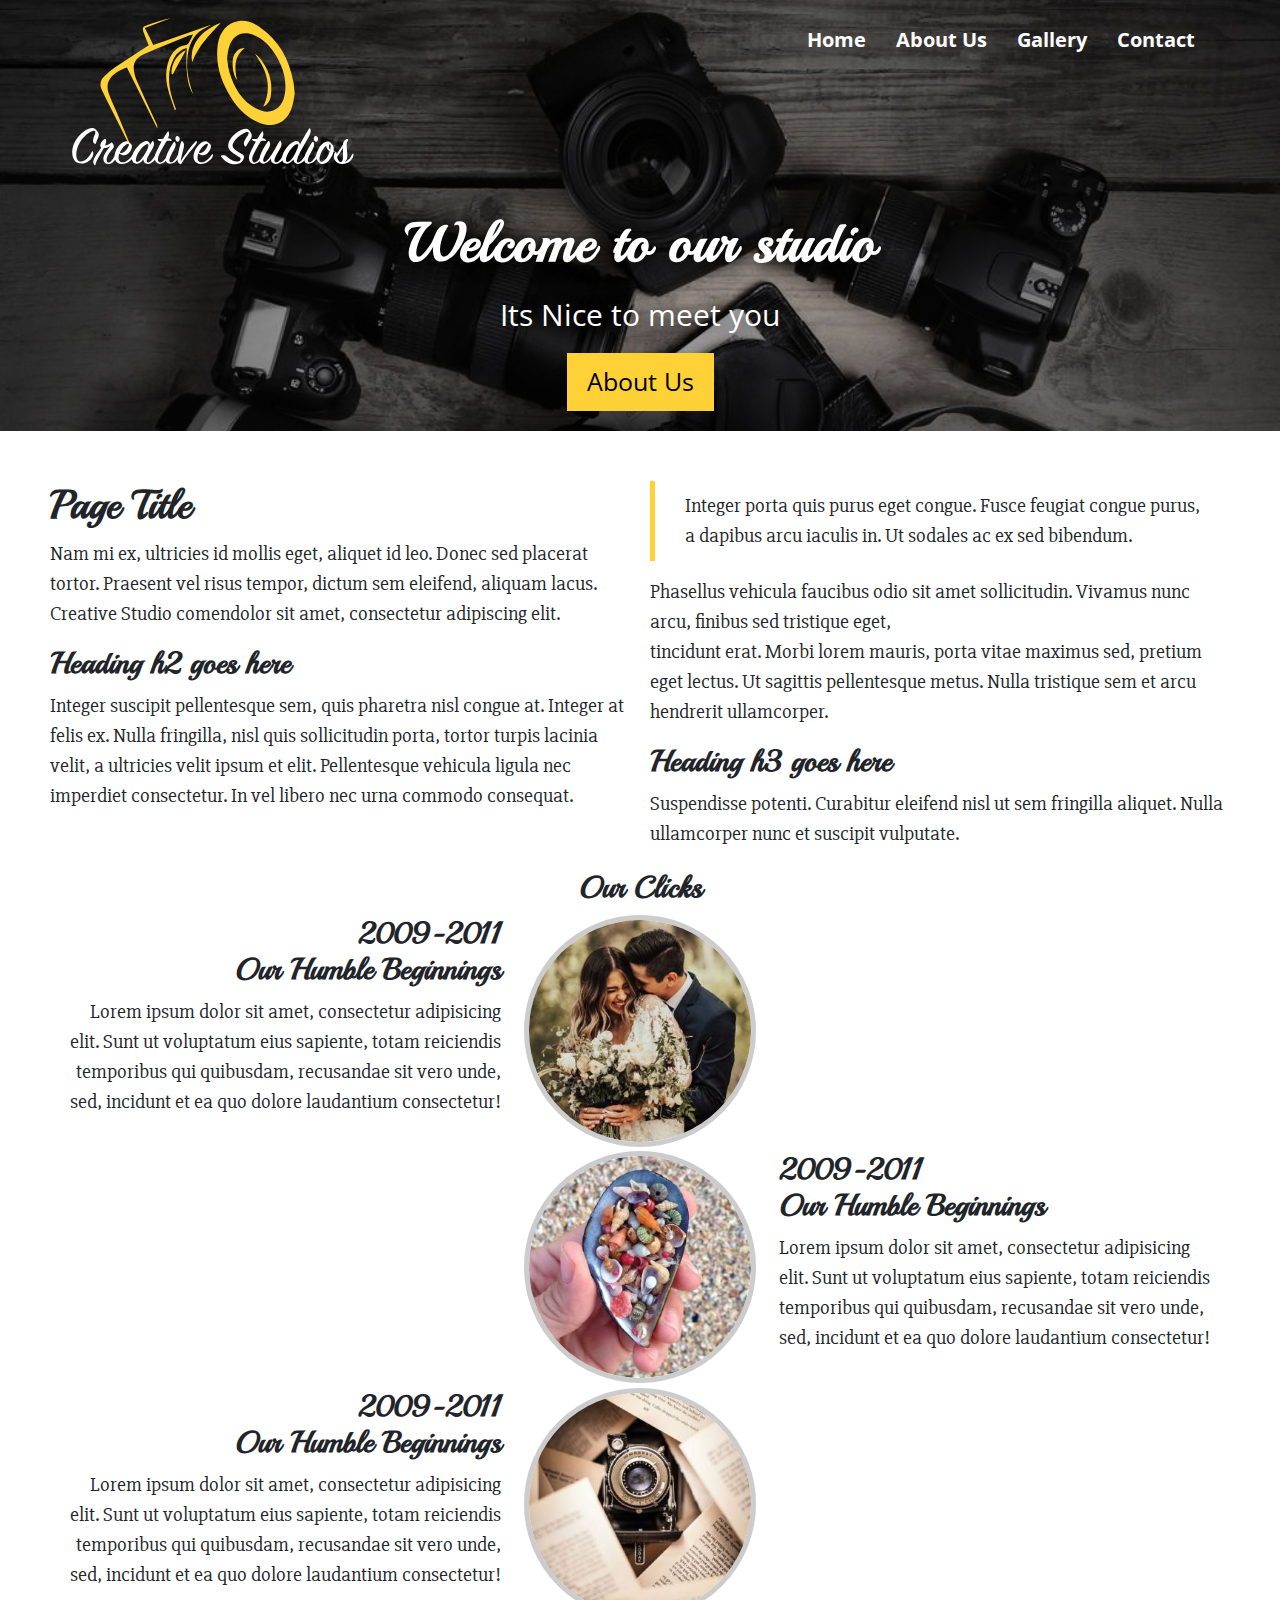
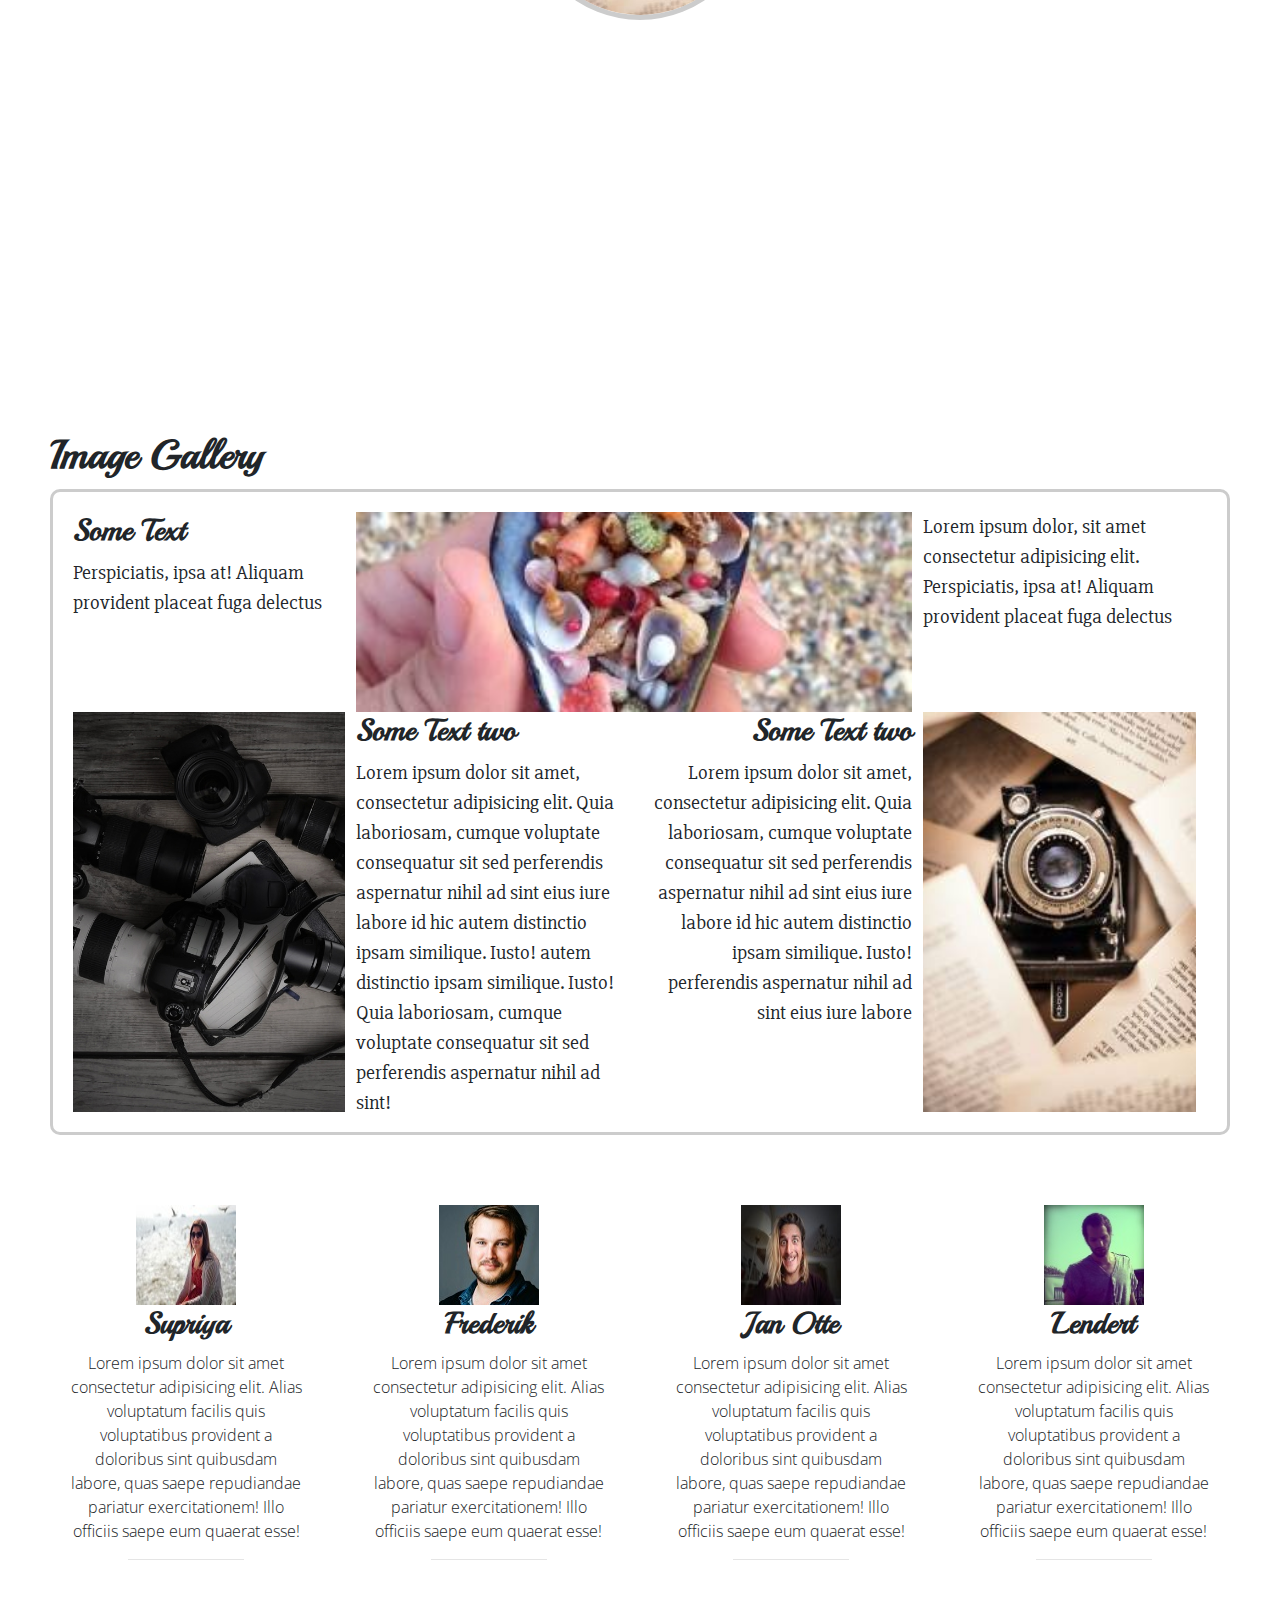
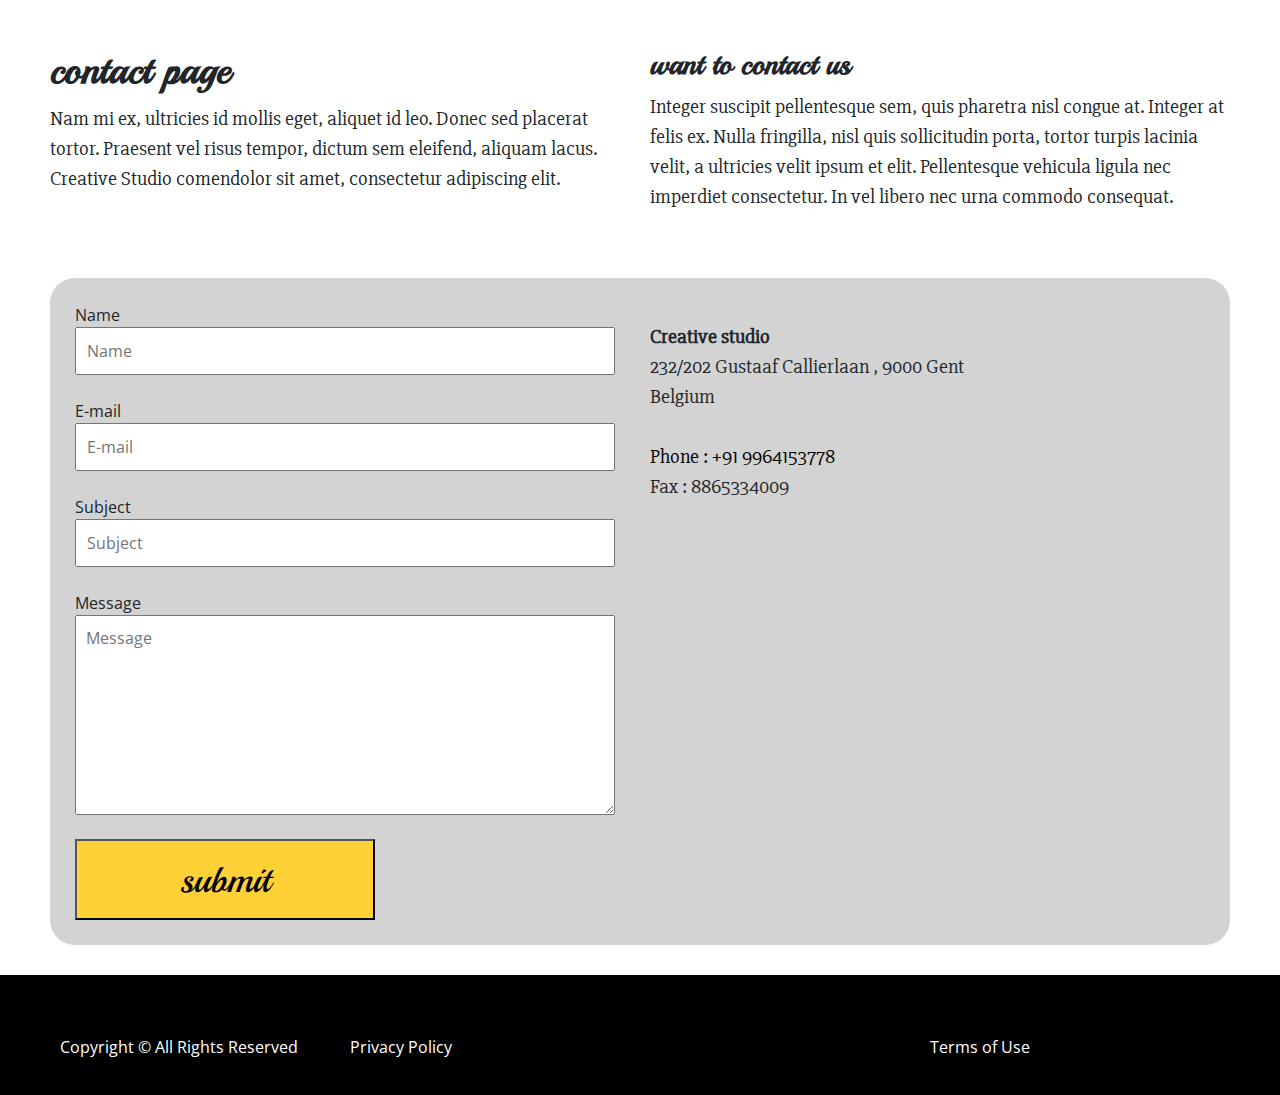
<file: index.html>
<!DOCTYPE html>
<html lang="en">
<head>
    <meta charset="UTF-8">
    <meta name="viewport" content="width=device-width, initial-scale=1.0">
    <meta http-equiv="X-UA-Compatible" content="ie=edge">
    <link rel="stylesheet" href="https://stackpath.bootstrapcdn.com/bootstrap/4.3.1/css/bootstrap.min.css" integrity="sha384-ggOyR0iXCbMQv3Xipma34MD+dH/1fQ784/j6cY/iJTQUOhcWr7x9JvoRxT2MZw1T" crossorigin="anonymous" />    
    <link rel="stylesheet" href="./css/site.css" >
    <link href="https://fonts.googleapis.com/css?family=Open+Sans:400,600,700,800|Playball" rel="stylesheet" /> 
    <link href="https://fonts.googleapis.com/css?family=Slabo+27px" rel="stylesheet" />  
    <link rel="stylesheet" href="https://use.fontawesome.com/releases/v5.7.2/css/all.css" integrity="sha384-fnmOCqbTlWIlj8LyTjo7mOUStjsKC4pOpQbqyi7RrhN7udi9RwhKkMHpvLbHG9Sr" crossorigin="anonymous"/>
    <script src="https://ajax.googleapis.com/ajax/libs/jquery/1.8.2/jquery.min.js"> </script>
    <title>creative-studio</title>
</head>
<body>
    <div class="header-top-wrap" id="home">
        <div class="header-wrap">
            <header>
                <a href="/" class="logo"><img src="./images/logo.svg" alt="Creative Studio" /></a>
                <nav>
                    <ul>
                        <li><a href="#home">Home</a></li>
                        <li><a  href="#" id="btn-about">About Us</a></li>
                        <li><a href="#" id="btn-gallery">Gallery</a></li>
                        <li><a href="#" id="btn-contact">Contact</a></li>
                    </ul>
                </nav>
            </header>
        </div>
        
        <div class="tagline-wrap">
            <div class="tagline">
                <h2>Welcome to our studio</h2>
                <p>Its Nice to meet you</p>
                <a href="about.html">About Us</a>
            </div>
        </div>
    </div>
    <div class="main-wrap">
        <main>
            <article class="home">
                <h1 class="page-title">Page Title</h1>
                <p>
                Nam mi ex, ultricies id mollis eget, aliquet id leo. Donec sed placerat tortor. Praesent vel risus tempor, dictum sem eleifend, aliquam lacus. 
                Creative Studio comendolor sit amet, consectetur adipiscing elit.
                    <h2>Heading h2 goes here</h2>
                <p>  Integer suscipit pellentesque sem, quis pharetra nisl congue at. 
                Integer at felis ex. Nulla fringilla, nisl quis sollicitudin porta, tortor turpis lacinia velit, a ultricies velit ipsum et elit. Pellentesque vehicula ligula nec imperdiet consectetur. 
                In vel libero nec urna commodo consequat. </p>
                <blockquote>Integer porta quis purus eget congue. Fusce feugiat congue purus, a dapibus arcu iaculis in. 
                    Ut sodales ac ex sed bibendum. </blockquote>
                    Phasellus vehicula faucibus odio sit amet sollicitudin. Vivamus nunc arcu, finibus sed tristique eget, 
                    <p> tincidunt erat.
                        Morbi lorem mauris, porta vitae maximus sed, pretium eget lectus. Ut sagittis pellentesque metus. 
                        Nulla tristique sem et arcu hendrerit ullamcorper.</p>
                        <h3>Heading h3 goes here</h3>
                        Suspendisse potenti. Curabitur eleifend nisl ut sem fringilla aliquet. 
                        Nulla ullamcorper nunc et suscipit vulputate.
                </p> 
            </article>
            <div class="image-display-wrap">
                <div class="image-display">
                    <h3>Our Clicks</h3>
                    <div class="home-gallery">
                    <div class="box-1">
                        <h3>2009-2011<br> Our Humble Beginnings</h3>
                        <p>Lorem ipsum dolor sit amet, consectetur adipisicing elit. Sunt ut voluptatum eius sapiente, totam reiciendis temporibus qui quibusdam, recusandae sit vero unde, sed, incidunt et ea quo dolore laudantium consectetur!</p>
                    </div>
                    <img src="./images/wedding-photo.jpg"  alt="" class="img-1 img-rounded" />
                    <div class="box-2">
                        <h3>2009-2011<br> Our Humble Beginnings</h3>
                        <p>Lorem ipsum dolor sit amet, consectetur adipisicing elit. Sunt ut voluptatum eius sapiente, totam reiciendis temporibus qui quibusdam, recusandae sit vero unde, sed, incidunt et ea quo dolore laudantium consectetur!</p>
                    </div>
                    <img src="./images/shells.jpg" alt="" class="img-2 img-rounded"/>
                    <div class="box-3">
                        <h3>2009-2011<br> Our Humble Beginnings</h3>
                        <p>Lorem ipsum dolor sit amet, consectetur adipisicing elit. Sunt ut voluptatum eius sapiente, totam reiciendis temporibus qui quibusdam, recusandae sit vero unde, sed, incidunt et ea quo dolore laudantium consectetur!</p>
                    </div>
                    <img src="./images/camera.jpg" alt="" class="img-3 img-rounded"/>
                    </div>   
                </div>
            </div>
        </main>
    </div>
    <div class="parallax"></div>

    <div class="main-wrap" id="gallery">
        <main>
            <h1 class="page-title">Image Gallery</h1>
            <div class="image-gallery">
                <div class="gallery-text-1">
                   <h3>Some Text</h3>
                   <p>Perspiciatis, ipsa at! Aliquam provident placeat fuga delectus</p>
                </div>
                <div class="gallery-text-2">Lorem ipsum dolor, sit amet consectetur adipisicing elit. Perspiciatis, ipsa at! Aliquam provident placeat fuga delectus</div>
                <div class="image-box photo-1">
                    <img src="./images/header.jpg" />
                    <div class="overlay">
                        <div class="text">Hello World</div>
                    </div>
                </div>
                <div class="gallery-text-3">
                    <h3>Some Text two</h3>
                    <p>Lorem ipsum dolor sit amet, consectetur adipisicing elit. Quia laboriosam, 
                        cumque voluptate consequatur sit sed perferendis aspernatur nihil ad sint eius iure labore id hic 
                        autem distinctio ipsam similique. Iusto!
                        autem distinctio ipsam similique. Iusto!
                        Quia laboriosam, 
                        cumque voluptate consequatur sit sed perferendis aspernatur nihil ad sint!</p>
                </div>
                <div class="image-box photo-2">
                    <img src="./images/shells.jpg" class="photo-2" />
                    <div class="overlay">
                        <div class="text">Hello World</div>
                    </div>
                </div>
                <div class="gallery-text-4">
                    <h3>Some Text two</h3>
                    <p>Lorem ipsum dolor sit amet, consectetur adipisicing elit. Quia laboriosam, 
                        cumque voluptate consequatur sit sed perferendis aspernatur nihil ad sint eius iure labore id hic 
                        autem distinctio ipsam similique. Iusto!
                        perferendis aspernatur nihil ad sint eius iure labore </p>
                </div>
                <div class="image-box photo-3">
                    <img src="./images/camera.jpg" class="photo-3" />
                    <div class="overlay">
                        <div class="text">Hello World</div>
                    </div>
                </div>
            </div>
        </main>
    </div>
    <div class="about-us" id="about-us">
        <div class="row">
            <div class="col-lg-3 rounded text-center">
                <div class="card">
                    <div class="card-body">
                        <img src="./images/supriya.jpg" alt="supriya" width="100" height="100">  
                        <h4>Supriya</h4>
                        <p>Lorem ipsum dolor sit amet consectetur adipisicing elit. Alias voluptatum facilis quis voluptatibus provident a doloribus sint quibusdam labore, quas saepe repudiandae pariatur exercitationem! Illo officiis saepe eum quaerat esse!</p>
                        <hr width="50%">
                        <a href="https://www.linkedin.com/in/supriya-kushavara-ramesh-21b3b1138/"><i class="fab fa-linkedin"></i></a> 
                    </div>
                </div>
            </div>
            <div class="col-lg-3 rounded text-center">
                <div class="card">
                    <div class="card-body">
                        <img src="./images/frederik-declercq.jpg" alt="frederik-declercq" width="100" height="100">  
                        <h4>Frederik</h4>
                        <p>Lorem ipsum dolor sit amet consectetur adipisicing elit. Alias voluptatum facilis quis voluptatibus provident a doloribus sint quibusdam labore, quas saepe repudiandae pariatur exercitationem! Illo officiis saepe eum quaerat esse!</p>
                        <hr width="50%">
                        <a href="https://www.linkedin.com/in/frdeclercq/"><i class="fab fa-linkedin"></i></a> 
                    </div>
                </div>
            </div>
    
            <div class="col-lg-3 rounded text-center">
                <div class="card">
                    <div class="card-body">
                        <img src="./images/jan-otte.jpg" alt="jan-otte" width="100" height="100">  
                        <h4>Jan Otte</h4>
                        <p>Lorem ipsum dolor sit amet consectetur adipisicing elit. Alias voluptatum facilis quis voluptatibus provident a doloribus sint quibusdam labore, quas saepe repudiandae pariatur exercitationem! Illo officiis saepe eum quaerat esse!</p>
                        <hr width="50%">
                        <a href="https://www.linkedin.com/in/jan-otte-941058174/"><i class="fab fa-linkedin"></i></a> 
                    </div>
                </div>
            </div>
            <div class="col-lg-3  rounded text-center">
                <div class="card">
                    <div class="card-body">
                        <img src="./images/lendert.jpg" alt="lendert" width="100" height="100">  
                        <h4>Lendert</h4>
                        <p>Lorem ipsum dolor sit amet consectetur adipisicing elit. Alias voluptatum facilis quis voluptatibus provident a doloribus sint quibusdam labore, quas saepe repudiandae pariatur exercitationem! Illo officiis saepe eum quaerat esse!</p>
                        <hr width="50%">
                        <a href="https://www.linkedin.com/in/ACoAABKZ0KUBSxY0-7YUDcrgry84MCfonT-qLaA/"><i class="fab fa-linkedin"></i></a> 
                    </div>
                </div>
            </div>
        </div>
    </div>  
    
<div class="main-wrap" id="contact">
    <main>
        <article>
            <h1 class="page-title">contact page</h1>
            <p>
            Nam mi ex, ultricies id mollis eget, aliquet id leo. Donec sed placerat tortor. Praesent vel risus tempor, dictum sem eleifend, aliquam lacus. 
            Creative Studio comendolor sit amet, consectetur adipiscing elit.
                <h2>want to contact us</h2>
            <p>  Integer suscipit pellentesque sem, quis pharetra nisl congue at. 
            Integer at felis ex. Nulla fringilla, nisl quis sollicitudin porta, tortor turpis lacinia velit, a ultricies velit ipsum et elit. Pellentesque vehicula ligula nec imperdiet consectetur. 
            In vel libero nec urna commodo consequat. </p>
            </p> 
            
        </article>
    </main>
  </div>
  <div class="form-wrap">
    <div class="form-box">
      <form >
          <div  class="contact-form">
              Name
              <input type="text" class="input" name="name" placeholder="Name"><br>
              E-mail
              <input type="text" class="input" placeholder="E-mail"><br>
              Subject
              <input type="text" class="input" placeholder="Subject"><br>
              Message<br>
              <textarea type="textarea" class="input" value="textarea"  placeholder="Message" ></textarea><br>
              <input type="submit" id="send" value="submit">
            </div>
      </form>
      <div class="address-block">
        <div class="address">
          <b>Creative studio</b><br>
          232/202 Gustaaf Callierlaan , 9000 Gent<br>
          Belgium<br>
          <br>
          <a href="tel: +91 9964153778 ">Phone : +91 9964153778</a><br>
          Fax : 8865334009
        </div>
        <div class="map">
            <iframe src="https://www.google.com/maps/embed?pb=!1m18!1m12!1m3!1d2513.3073247915954!2d3.1498776511666944!3d50.95502195865996!2m3!1f0!2f0!3f0!3m2!1i1024!2i768!4f13.1!3m3!1m2!1s0x47c336114154a9a1%3A0x5242e409962b7a37!2sArdooisesteenweg+280%2C+8800+Roeselare!5e0!3m2!1sen!2sbe!4v1551952055493" frameborder="0" style="border:0" allowfullscreen width="400" height="300"></iframe>
        </div>
      </div>
    </div>
  </div>
<div class="footer-wrap">
  <footer>
    <div class="article1">
    <p>Copyright © All Rights Reserved</p>
    </div>
  <div class="article2">
    <p>Privacy Policy</p>
  </div>
  <div class="nav-footer">
    <div class="social-icons">
      <ul>
        <li>
          <a href="https://twitter.com/"><i class="fab fa-twitter"></i></a>
        </li>
        <li>       
          <a href="https://facebook.com/"><i class="fab fa-facebook"></i></a>
        </li>
        <li>  
          <a href="https://linkedin.com/"><i class="fab fa-linkedin"></i></a>
        </li>
      </ul>
    </div>
  </div>
  <div class="article3">
    <p>Terms of Use</p>
  </div>
  </footer>
</div>
<script>
    $(window).scroll(function() {
		if ( $(window).scrollTop() >= 1 ) {
			$(".header-wrap").addClass("sticky-top-header");
		} else {
			$(".header-wrap").removeClass("sticky-top-header");
		}
    });
    
    $("#btn-about").click(function() {
        $('html,body').animate({
            scrollTop: $("#about-us").offset().top 
        },1800);
    });

    $("#btn-gallery").click(function() {
        $('html,body').animate({
            scrollTop: $("#gallery").offset().top 
        },1800);
    });

    $("#btn-contact").click(function() {
        $('html,body').animate({
            scrollTop: $("#contact").offset().top 
        },1800);
    });

    
</script>
</body>
</html>
</file>
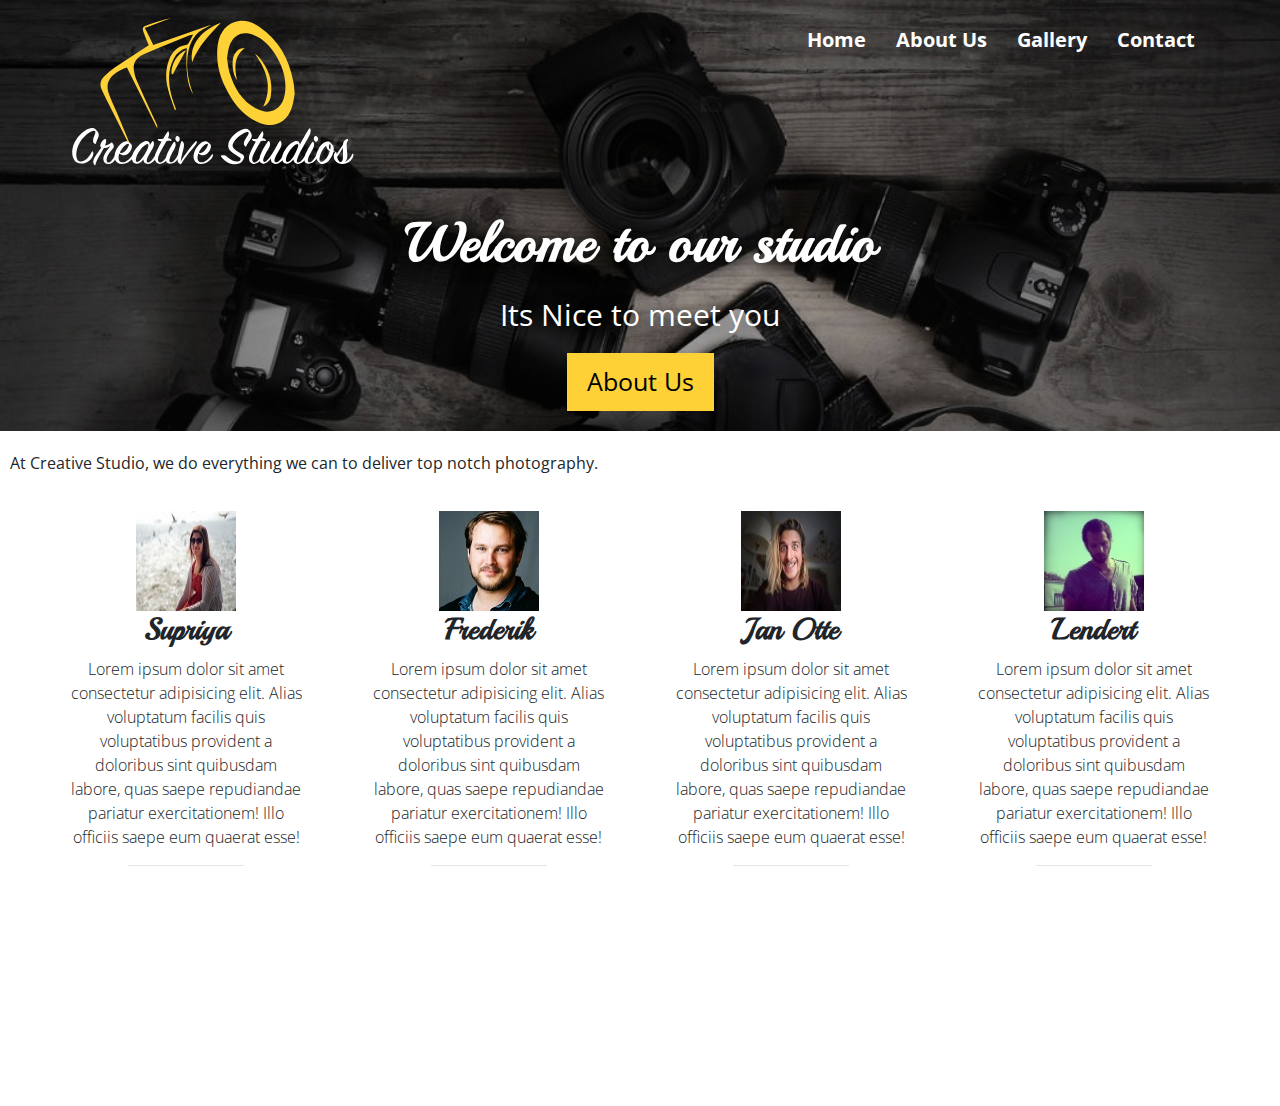
<file: about-us.html>
<!DOCTYPE html>
<html lang="en">
<head>
    <meta charset="UTF-8">
    <meta name="viewport" content="width=device-width, initial-scale=1.0">
    <meta http-equiv="X-UA-Compatible" content="ie=edge">
    <link rel="stylesheet" href="https://stackpath.bootstrapcdn.com/bootstrap/4.3.1/css/bootstrap.min.css" integrity="sha384-ggOyR0iXCbMQv3Xipma34MD+dH/1fQ784/j6cY/iJTQUOhcWr7x9JvoRxT2MZw1T" crossorigin="anonymous" />    
    <!-- <link rel="stylesheet" href="style.css" /> -->
    <link rel="stylesheet" href="./css/site.css" >
    <link href="https://fonts.googleapis.com/css?family=Open+Sans:400,600,700,800|Playball" rel="stylesheet" /> 
    <link href="https://fonts.googleapis.com/css?family=Slabo+27px" rel="stylesheet" />  
    <link rel="stylesheet" href="https://use.fontawesome.com/releases/v5.7.2/css/all.css" integrity="sha384-fnmOCqbTlWIlj8LyTjo7mOUStjsKC4pOpQbqyi7RrhN7udi9RwhKkMHpvLbHG9Sr" crossorigin="anonymous"/>
    <title>creative-studio</title>
</head>
<body>
    <div class="header-top-wrap">
        <div class="header-wrap">
            <header>
                <a href="/" class="logo"><img src="./images/logo.svg" alt="Creative Studio" /></a>
                <nav>
                    <ul>
                        <li><a href="index.html">Home</a></li>
                        <li><a href="about-us.html">About Us</a></li>
                        <li><a href="gallery.html">Gallery</a></li>
                        <li><a href="Contact.html">Contact</a></li>
                    </ul>
                </nav>
            </header>
        </div>
        <div class="tagline-wrap">
            <div class="tagline">
                <h2>Welcome to our studio</h2>
                <p>Its Nice to meet you</p>
                <a href="about-us.html">About Us</a>
            </div>
        </div>
    </div>
<div class="main-wrap">
<p> At Creative Studio, we do everything we can to deliver top notch photography. </p>
<div class="about-us">
    <div class="row">
        <div class="col-lg-3 rounded text-center">
            <div class="card">
                <div class="card-body">
                    <img src="./images/supriya.jpg" alt="supriya" width="100" height="100">  
                    <h4>Supriya</h4>
                    <p>Lorem ipsum dolor sit amet consectetur adipisicing elit. Alias voluptatum facilis quis voluptatibus provident a doloribus sint quibusdam labore, quas saepe repudiandae pariatur exercitationem! Illo officiis saepe eum quaerat esse!</p>
                    <hr width="50%">
                    <a href="https://www.linkedin.com/in/supriya-kushavara-ramesh-21b3b1138/"></a> <i class="fab fa-linkedin"></i>
                </div>
            </div>
        </div>
        <div class="col-lg-3 rounded text-center">
            <div class="card">
                <div class="card-body">
                    <img src="./images/frederik-declercq.jpg" alt="frederik-declercq" width="100" height="100">  
                    <h4>Frederik</h4>
                    <p>Lorem ipsum dolor sit amet consectetur adipisicing elit. Alias voluptatum facilis quis voluptatibus provident a doloribus sint quibusdam labore, quas saepe repudiandae pariatur exercitationem! Illo officiis saepe eum quaerat esse!</p>
                    <hr width="50%">
                    <a href="https://www.linkedin.com/in/frdeclercq/"></a> <i class="fab fa-linkedin"></i>
                </div>
            </div>
        </div>

        <div class="col-lg-3 rounded text-center">
            <div class="card">
                <div class="card-body">
                    <img src="./images/jan-otte.jpg" alt="jan-otte" width="100" height="100">  
                    <h4>Jan Otte</h4>
                    <p>Lorem ipsum dolor sit amet consectetur adipisicing elit. Alias voluptatum facilis quis voluptatibus provident a doloribus sint quibusdam labore, quas saepe repudiandae pariatur exercitationem! Illo officiis saepe eum quaerat esse!</p>
                    <hr width="50%">
                    <a href="https://www.linkedin.com/in/jan-otte-941058174/"></a> <i class="fab fa-linkedin"></i>
                </div>
            </div>
        </div>
        <div class="col-lg-3  rounded text-center">
            <div class="card">
                <div class="card-body">
                    <img src="./images/lendert.jpg" alt="lendert" width="100" height="100">  
                    <h4>Lendert</h4>
                    <p>Lorem ipsum dolor sit amet consectetur adipisicing elit. Alias voluptatum facilis quis voluptatibus provident a doloribus sint quibusdam labore, quas saepe repudiandae pariatur exercitationem! Illo officiis saepe eum quaerat esse!</p>
                    <hr width="50%">
                    <a href="https://www.linkedin.com/in/ACoAABKZ0KUBSxY0-7YUDcrgry84MCfonT-qLaA/"></a> <i class="fab fa-linkedin"></i>
                </div>
            </div>
        </div>
    </div>
</div>
<footer>
    <div class="article1">
    <p>Copyright © All Rights Reserved</p>
    </div>
    <div class="article2">
    <p>Privacy Policy</p>
    </div>
    <div class="nav-footer">
    <div class="social-icons">
        <ul>
        <li>
            <a href="https://twitter.com/"><i class="fab fa-twitter"></i></a>
        </li>
        <li>       
            <a href="https://facebook.com/"><i class="fab fa-facebook"></i></a>
        </li>
        <li>  
            <a href="https://linkedin.com/"><i class="fab fa-linkedin"></i></a>
        </li>
        </ul>
    </div>
    </div>
    <div class="article3">
    <p>Terms of Use</p>
    </div>
<<<<<<< HEAD
      <div class="article3">
              <p>Terms of Use</p>
        </div>     
=======
>>>>>>> 360d0ffc0d9ff3194f301292bbfa60dafec7fe15
</footer>

</body>
</html>
</file>
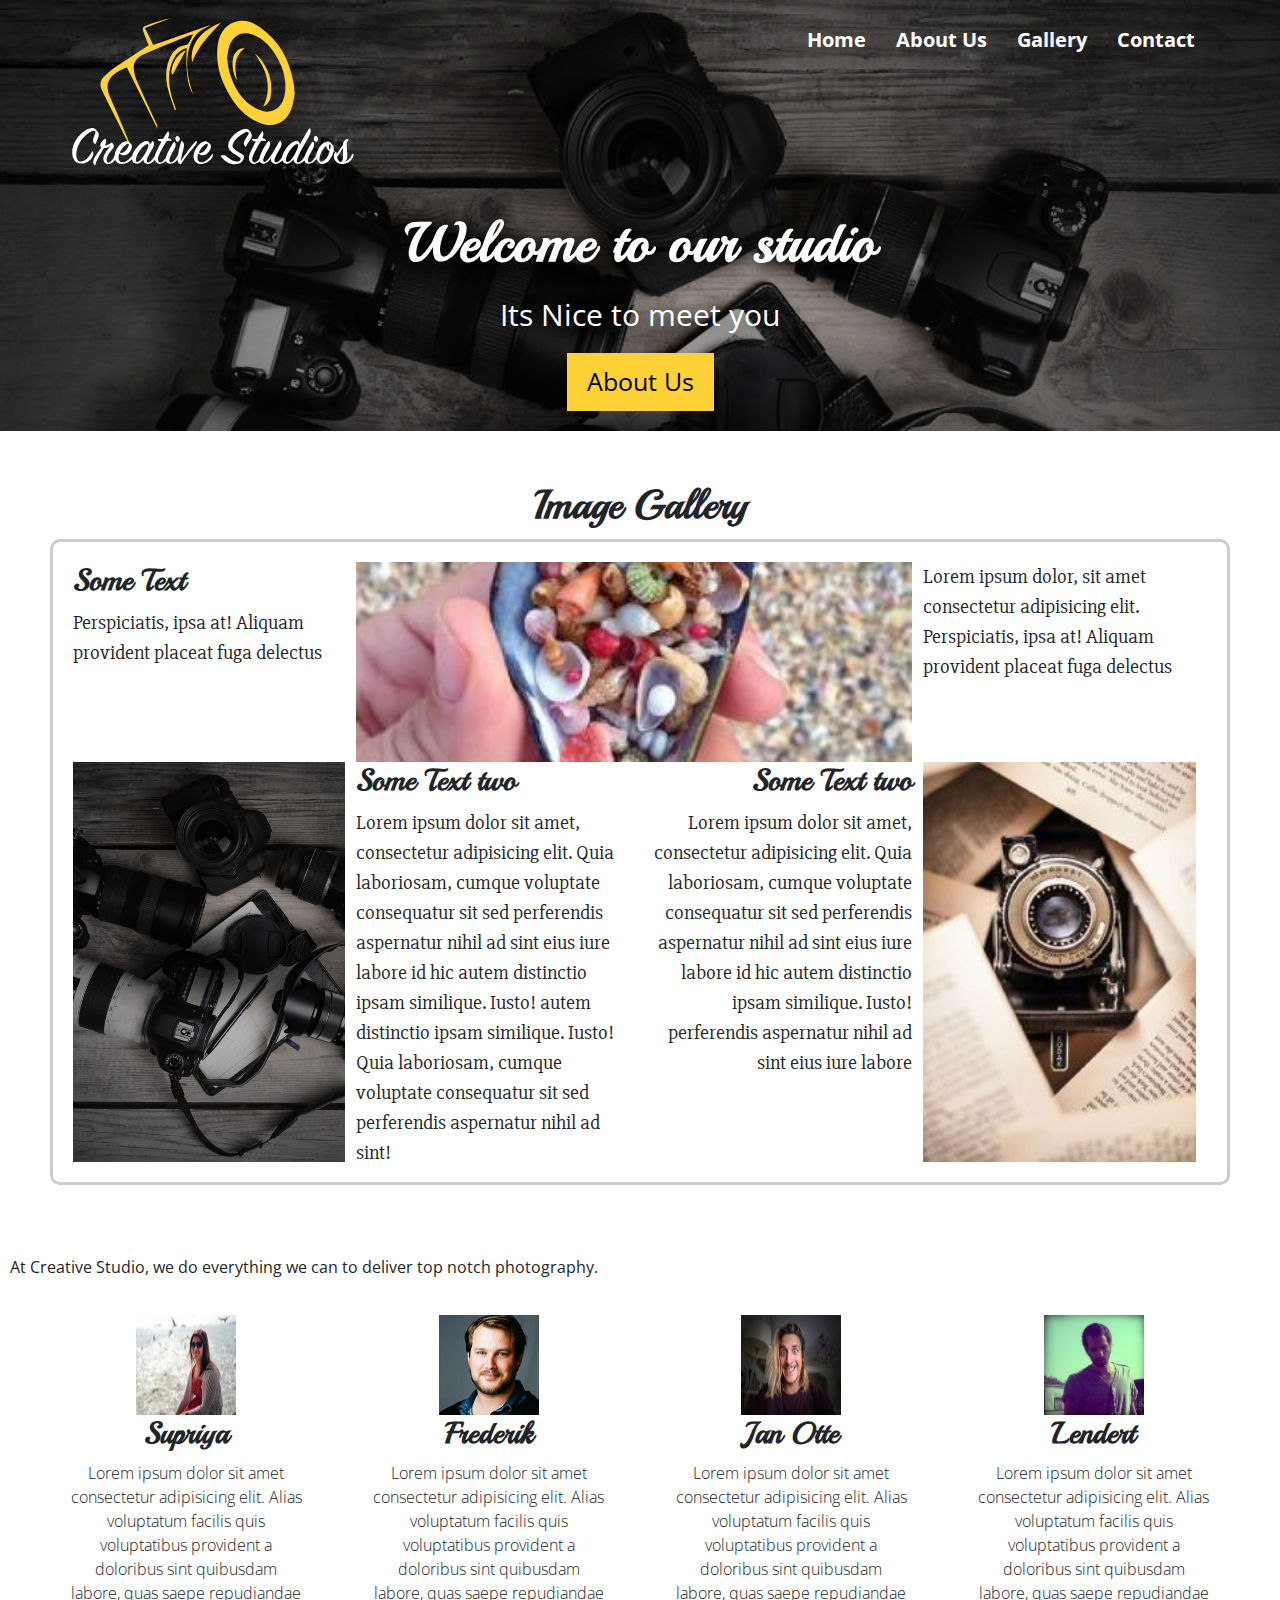
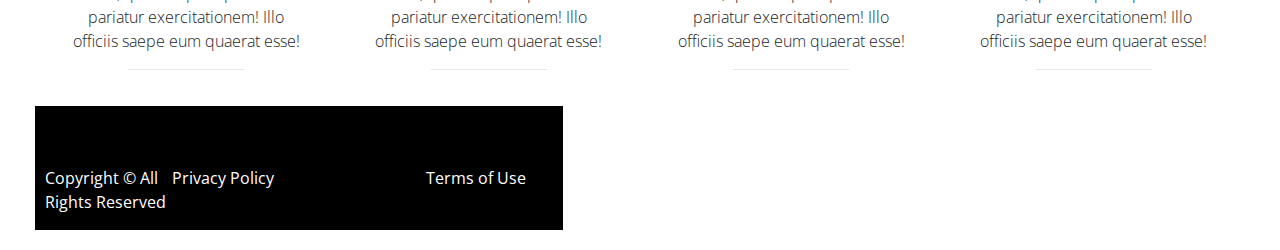
<file: gallery.html>
<!DOCTYPE html>
<html lang="en">
<head>
    <meta charset="UTF-8">
    <meta name="viewport" content="width=device-width, initial-scale=1.0">
    <meta http-equiv="X-UA-Compatible" content="ie=edge">
    <link rel="stylesheet" href="https://stackpath.bootstrapcdn.com/bootstrap/4.3.1/css/bootstrap.min.css" integrity="sha384-ggOyR0iXCbMQv3Xipma34MD+dH/1fQ784/j6cY/iJTQUOhcWr7x9JvoRxT2MZw1T" crossorigin="anonymous" />    
    <link rel="stylesheet" href="./css/site.css" >
    <link href="https://fonts.googleapis.com/css?family=Open+Sans:400,600,700,800|Playball" rel="stylesheet" /> 
    <link href="https://fonts.googleapis.com/css?family=Slabo+27px" rel="stylesheet" />  
    <link rel="stylesheet" href="https://use.fontawesome.com/releases/v5.7.2/css/all.css" integrity="sha384-fnmOCqbTlWIlj8LyTjo7mOUStjsKC4pOpQbqyi7RrhN7udi9RwhKkMHpvLbHG9Sr" crossorigin="anonymous"/>
    <title>creative-studio</title>
</head>
<body class="gallery">
    <div class="header-top-wrap">
        <div class="header-wrap">
            <header>
                <a href="/" class="logo"><img src="./images/logo.svg" alt="Creative Studio" /></a>
                <nav>
                    <ul>
                        <li><a href="index.html">Home</a></li>
                        <li><a href="about-us.html">About Us</a></li>
                        <li><a href="gallery.html">Gallery</a></li>
                        <li><a href="contact.html">Contact</a></li>
                    </ul>
                </nav>
            </header>
        </div>
        <div class="tagline-wrap">
            <div class="tagline">
                <h2>Welcome to our studio</h2>
                <p>Its Nice to meet you</p>
                <a href="about.html">About Us</a>
                <!-- <a href="tel:+9964153778">9964153778</a> -->
            </div>
        </div>
    </div>
    <div class="main-wrap">
        <main>
            <h1 class="page-title">Image Gallery</h1>
            <div class="image-gallery">
                <div class="gallery-text-1">
                   <h3>Some Text</h3>
                   <p>Perspiciatis, ipsa at! Aliquam provident placeat fuga delectus</p>
                </div>
                <div class="gallery-text-2">Lorem ipsum dolor, sit amet consectetur adipisicing elit. Perspiciatis, ipsa at! Aliquam provident placeat fuga delectus</div>
                <div class="image-box photo-1">
                    <img src="./images/header.jpg" />
                    <div class="overlay">
                        <div class="text">Hello World</div>
                    </div>
                </div>
                <div class="gallery-text-3">
                    <h3>Some Text two</h3>
                    <p>Lorem ipsum dolor sit amet, consectetur adipisicing elit. Quia laboriosam, 
                        cumque voluptate consequatur sit sed perferendis aspernatur nihil ad sint eius iure labore id hic 
                        autem distinctio ipsam similique. Iusto!
                        autem distinctio ipsam similique. Iusto!
                        Quia laboriosam, 
                        cumque voluptate consequatur sit sed perferendis aspernatur nihil ad sint!</p>
                </div>
                <div class="image-box photo-2">
                    <img src="./images/shells.jpg" class="photo-2" />
                    <div class="overlay">
                        <div class="text">Hello World</div>
                    </div>
                </div>
                <div class="gallery-text-4">
                    <h3>Some Text two</h3>
                    <p>Lorem ipsum dolor sit amet, consectetur adipisicing elit. Quia laboriosam, 
                        cumque voluptate consequatur sit sed perferendis aspernatur nihil ad sint eius iure labore id hic 
                        autem distinctio ipsam similique. Iusto!
                        perferendis aspernatur nihil ad sint eius iure labore </p>
                </div>
                <div class="image-box photo-3">
                    <img src="./images/camera.jpg" class="photo-3" />
                    <div class="overlay">
                        <div class="text">Hello World</div>
                    </div>
                </div>
            </div>
        </main>
    </div>


        <div class="main-wrap">
    <p> At Creative Studio, we do everything we can to deliver top notch photography. </p>
<div class="about-us">
  <div class="row">
    <div class="col-lg-3 rounded text-center">
    <div class="card">
    <div class="card-body">
        <img src="./images/supriya.jpg" alt="supriya" width="100" height="100">  
        <h4>Supriya</h4>
        <p>Lorem ipsum dolor sit amet consectetur adipisicing elit. Alias voluptatum facilis quis voluptatibus provident a doloribus sint quibusdam labore, quas saepe repudiandae pariatur exercitationem! Illo officiis saepe eum quaerat esse!</p>
        <hr width="50%">
        <a href="https://www.linkedin.com/in/supriya-kushavara-ramesh-21b3b1138/"></a> <i class="fab fa-linkedin"></i>
        </div>
</div>
</div>

<div class="col-lg-3 rounded text-center">
        <div class="card">
        <div class="card-body">
            <img src="./images/frederik-declercq.jpg" alt="frederik-declercq" width="100" height="100">  
            <h4>Frederik</h4>
            <p>Lorem ipsum dolor sit amet consectetur adipisicing elit. Alias voluptatum facilis quis voluptatibus provident a doloribus sint quibusdam labore, quas saepe repudiandae pariatur exercitationem! Illo officiis saepe eum quaerat esse!</p>
            <hr width="50%">
            <a href="https://www.linkedin.com/in/frdeclercq/"></a> <i class="fab fa-linkedin"></i>
            </div>
    </div>
    </div>

<div class="col-lg-3 rounded text-center">
            <div class="card">
            <div class="card-body">
                <img src="./images/jan-otte.jpg" alt="jan-otte" width="100" height="100">  
                <h4>Jan Otte</h4>
                <p>Lorem ipsum dolor sit amet consectetur adipisicing elit. Alias voluptatum facilis quis voluptatibus provident a doloribus sint quibusdam labore, quas saepe repudiandae pariatur exercitationem! Illo officiis saepe eum quaerat esse!</p>
                <hr width="50%">
                <a href="https://www.linkedin.com/in/jan-otte-941058174/"></a> <i class="fab fa-linkedin"></i>
                </div>
        </div>
        </div>

<div class="col-lg-3  rounded text-center">
                <div class="card">
                <div class="card-body">
                    <img src="./images/lendert.jpg" alt="lendert" width="100" height="100">  
                    <h4>Lendert</h4>
                    <p>Lorem ipsum dolor sit amet consectetur adipisicing elit. Alias voluptatum facilis quis voluptatibus provident a doloribus sint quibusdam labore, quas saepe repudiandae pariatur exercitationem! Illo officiis saepe eum quaerat esse!</p>
                    <hr width="50%">
                    <a href="https://www.linkedin.com/in/ACoAABKZ0KUBSxY0-7YUDcrgry84MCfonT-qLaA/"></a> <i class="fab fa-linkedin"></i>
                    </div>
            </div>
            </div>
    <div class="footer-wrap">
        <footer>
            <div class="article1">
            <p>Copyright © All Rights Reserved</p>
            </div>
        <div class="article2">
            <p>Privacy Policy</p>
        </div>
        <div class="nav-footer">
            <div class="social-icons">
            <ul>
                <li>
                <a href="https://twitter.com/"><i class="fab fa-twitter"></i></a>
                </li>
                <li>       
                <a href="https://facebook.com/"><i class="fab fa-facebook"></i></a>
                </li>
                <li>  
                <a href="https://linkedin.com/"><i class="fab fa-linkedin"></i></a>
                </li>
            </ul>
            </div>
        </div>
        <div class="article3">
            <p>Terms of Use</p>
        </div>
        </footer>
    </div>

</body>
</html>
</file>
<file: css/site.css>
.image-gallery{border:3px solid #ccc;border-radius:10px;padding:20px;display:grid;grid-template-columns:repeat(4, 24%);grid-column-gap:1%;grid-template-rows:repeat(3, 200px)}.image-gallery img{width:100%;height:100%;object-fit:cover}@media only screen and (max-width: 650px){.image-gallery{display:block}}.gallery-text-1{grid-column:1/2;grid-row:1/2}.photo-1{grid-column:1/2;grid-row:2/4}.photo-2{grid-column:2/4;grid-row:1/2}.gallery-text-3{grid-column:2/3;grid-row:2/4}.photo-3{grid-column:4/5;grid-row:2/4}.gallery-text-4{grid-column:3/4;grid-row:2/4;text-align:right}.gallery .page-title{text-align:center}.overlay{position:absolute;left:0;bottom:0;width:100%;height:0;color:#fff;overflow:hidden;transition:.5s ease;background:#000;opacity:0.5}.text{color:white;font-size:20px;position:absolute;top:50%;left:50%;-webkit-transform:translate(-50%, -50%);-ms-transform:translate(-50%, -50%);transform:translate(-50%, -50%);text-align:center}.image-box{position:relative}@media only screen and (max-width: 650px){.image-box{margin:10px 0}}.image-box:hover .overlay{height:100%}.form-box{max-width:1180px;margin:0 auto 30px;background-color:lightgray;border-radius:25px;display:flex}form{width:50%}.contact-form{display:block;padding:25px;display:flex;flex-direction:column}input[type=text]{width:100%;padding:10px 10px}input[type=submit]{width:300px;background:#fed137;padding:10px 10px;font-size:38px;color:#000;font-family:'Playball', cursive}input[type=submit]:hover{background:#000;color:#fed137}textarea{width:100%;height:200px;padding:10px 10px}.address-block{padding:44px 10px}.address{margin:0 0 20px;font-size:20px;font-family:'Slabo 27px', serif}.address a{text-decoration:none;color:#000}*{box-sizing:border-box}body{font-family:"Open Sans",sans-serif}.parallax{background-image:url("../images/header.jpg");min-height:300px;background-attachment:fixed;background-position:center;background-repeat:no-repeat;background-size:cover}h1,h2,h3,h4,h5,h6{font-family:"Playball",cursive;font-size:30px;font-weight:700;margin:0 0 10px;padding:0}.header-top-wrap{background:url(../images/header.jpg) no-repeat center center;background-attachment:fixed;background-position:center;background-repeat:no-repeat;background-size:cover}.sticky-top-header{background:#000;position:fixed;width:100%;z-index:999999}.sticky-top-header img{width:150px}header{padding:10px 20px;max-width:1180px;margin:0 auto;display:grid;grid-template-columns:25% 75%}.logo{grid-column:1/2}nav{grid-column:2/3}nav ul{display:flex;justify-content:flex-end;list-style-type:none}nav ul li{margin:15px}nav ul li a{display:flex;align-items:flex-end;color:white;font-weight:700;font-size:20px}nav ul li a:hover{color:#fed137}.tagline{max-width:1180px;margin:0 auto;text-align:center;padding:20px 10px}.tagline h2{display:inline-block;color:white;font-size:55px;padding:5px;text-shadow:4px 3px 17px #000}.tagline p{color:white;font-size:30px;text-shadow:4px 3px 17px #000}.tagline a{color:black;font-size:25px;padding:5px;background-color:#fed137;display:table;margin:0 auto;padding:10px 20px}.main-wrap{padding:20px 10px}main{max-width:1180px;margin:0 auto;padding:30px 0}main{font-size:20px;font-family:"Slabo 27px",serif}main h1{font-family:'Playball', cursive;font-size:40px}article{-webkit-column-count:3;-moz-column-count:3;column-count:2;font-size:20px;line-height:1.5;font-weight:400}@media only screen and (max-width: 650px){article{-webkit-column-count:1;-moz-column-count:1;column-count:1}}blockquote{border-left:5px solid #fed137;padding:10px 30px}.image-display{max-width:1180px;margin:0 auto;text-align:center;padding:20px 10px}@media only screen and (max-width: 650px){.image-display{text-align:left;padding:20px 0}}.home-gallery{display:grid;grid-template-columns:38% 20% 38%;grid-template-rows:repeat(3, 32%);grid-gap:2%}@media only screen and (max-width: 650px){.home-gallery{display:block}}.box-1{grid-area:1/1/2/2;text-align:right}@media only screen and (max-width: 650px){.box-1{text-align:left}}.img-1{grid-area:1/2/2/3;max-width:100%}.box-2{grid-area:2/3/3/4;text-align:left}.img-2{grid-area:2/2/3/3;max-width:100%}.box-3{grid-area:3/1/4/2;text-align:right}@media only screen and (max-width: 650px){.box-3{text-align:left}}.img-3{grid-area:3/2/4/3;max-width:100%}.img-rounded{border-radius:50%;border:5px solid #ccc}.about-us .card{border:none !important}.card-body{flex:1 1 auto;flex-grow:1;flex-shrink:1;flex-basis:auto;padding:1.25rem;display:block;font-weight:200}.footer-wrap{background-color:black}footer{padding:60px 10px;color:white;margin:0 auto;max-width:1180px}footer .article1{float:left;width:25%}@media only screen and (max-width: 650px){footer .article1{float:none;width:auto;text-align:center}}footer .article2{float:left;width:25%}@media only screen and (max-width: 650px){footer .article2{float:none;width:auto;text-align:center}}footer .nav-footer{float:left;color:#000;width:25%}@media only screen and (max-width: 650px){footer .nav-footer{float:none;width:auto;text-align:center}}footer .article3{float:left;width:25%}@media only screen and (max-width: 650px){footer .article3{float:none;width:auto;text-align:center}}.social-icons ul{list-style:none;padding:0;margin:0}.social-icons ul li{display:inline-block;margin:0 10px}.social-icons ul li a{align-items:flex-end;color:white;font-size:30px}.social-icons ul li:hover{color:#fed137}.card-body .fab{font-size:30px}.about-us{max-width:1180px;margin:0 auto}
</file>
